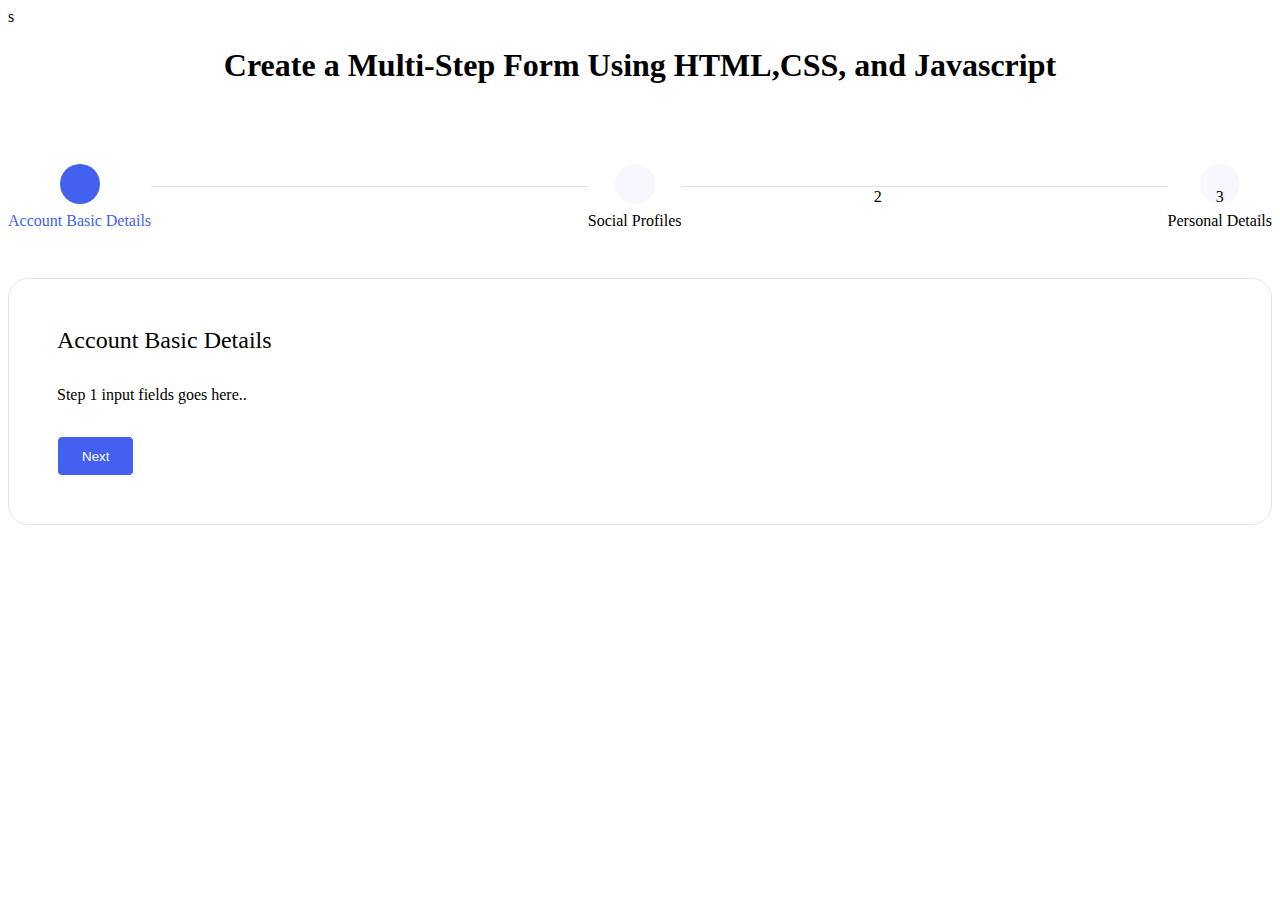
<file: index.html>
s<!DOCTYPE html>
<html lang="en">
<head>
    <meta charset="UTF-8" />
    <meta http-equiv="X-UA-Compatiable" content="IE-edge"/>
    <meta name="viewport" content="width=device-width, initial-scale=1.0"/>
    <title>MULTI-STEP FORM</title>
    <link rel="stylesheet" href="style.css">
</head>
<body>
    <div>
        <h1>Create a Multi-Step Form Using HTML,CSS, and Javascript</h1>
        <div id="multi-step-form-container">
            <!--Form steps / Progress Bar -->
            <ul class="form-stepper form-stepper-horizontal text-center mx-auto pl-0">
                <!-- Step 1 -->
                 <li class="form-stepper-active text-center form-stepper-list" step="1">
                    <a class="mx-2">
                        <span class="form-stepper-circle">
                            <span>1</span>
                        </span>
                        <div class="label">Account Basic Details</div>
                    </a>
                 </li>
                 <!-- step 2 -->
                  <li class="form-stepper-unfinished text-center form-stepper-list" step="2">
                    <a class="mx-2">
                        <span class="form-stepper-circle text-muted">
                            <span>2</span>
                        </span>
                        <div class="label text-muted">Social Profiles</div>
                    </a>
                  </li>
                  <!-- Step 3 -->
                   <li class="form-stepper-unfinished text-center form-stepper-list" step="3">
                    <a class="mx-2">
                        <span class="form-stepper-circle text-muted">
                            <span>3</span>
                        </span>
                        <div class="label text-muted">Personal Details</div>
                    </a>
                   </li>
            </ul>
            <!-- step Wise Form Content -->
             <form id="userAccountSetupForm" name="userAccountSetupForm" enctype="multipart/form-data" method="POST">
                <!-- Step 1 Content -->
                 <section id="step-1" class="form-step">
                    <h2 class="font-normal">Account Basic Details</h2>
                    <!-- Step 1 input fields -->
                     <div class="mt-3">Step 1 input fields goes here..</div>
                     <div class="mt-3">
                        <button class="button btn-navigate-form-step" type="button" step_number="2">Next</button>
                     </div>
                 </section>
                 <!-- Step 2 Content default hidden on page load -->
                  <section id="step-2" class="form-step d-none">
                    <h2 class="font-normal">Social Profiles</h2>
                    <!-- Step 2 input fields -->
                     <div class="mt-3">Step 2 input fields goes here..</div>
                     <div class="mt-3">
                        <button class="button btn-navigate-form-step" type="button" step_number="1">Prev</button>
                        <button class="button btn-navigate-form-step" type="button" step_number="3">Next</button>
                     </div>
                  </section>
                  <!-- Step 3 Content,default hidden on page load -->
                   <section id="step-3" class="form-step d-none">
                    <h2 class="font-normal">Personal Details</h2>
                    <!-- Step 3 input fields -->
                     <div class="mt-3">Step 3 input fields goes here..</div>
                     <div class="mt-3">
                        <button class="button btn-navigate-form-step" type="button" step_number="2">Prev</button>
                        <button class="button submit-btn" type="submit">Save</button>
                     </div>   
                   </section>
             </form>
        </div>
    </div>
    <script src="script.js"></script>
</body>
</html>
</file>
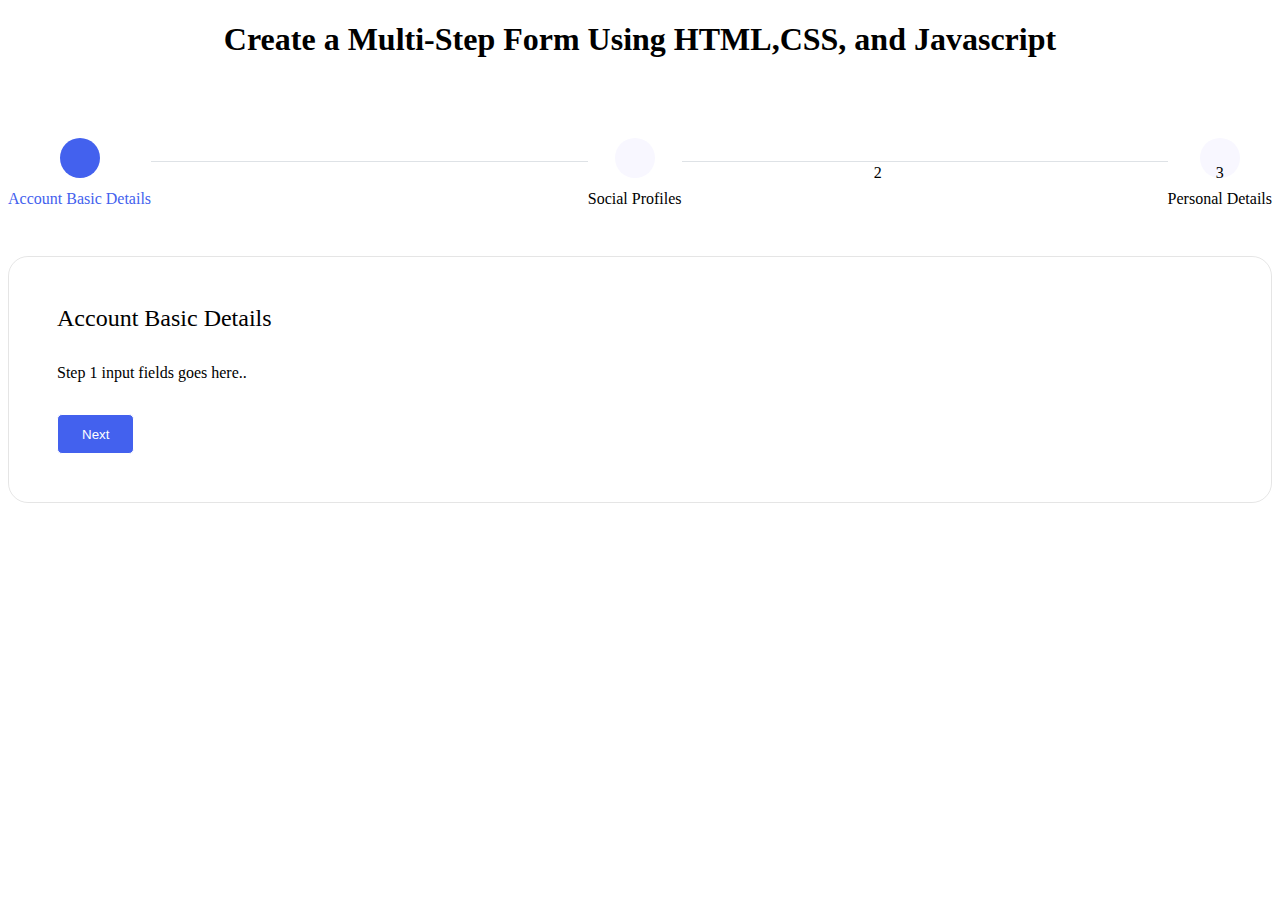
<file: project2.html>
<!DOCTYPE html>
<html lang="en">
<head>
    <meta charset="UTF-8" />
    <meta http-equiv="X-UA-Compatiable" content="IE-edge"/>
    <meta name="viewport" content="width=device-width, initial-scale=1.0"/>
    <title>MULTI-STEP FORM</title>
    <link rel="stylesheet" href="style.css">
</head>
<body>
    <div>
        <h1>Create a Multi-Step Form Using HTML,CSS, and Javascript</h1>
        <div id="multi-step-form-container">
            <!--Form steps / Progress Bar -->
            <ul class="form-stepper form-stepper-horizontal text-center mx-auto pl-0">
                <!-- Step 1 -->
                 <li class="form-stepper-active text-center form-stepper-list" step="1">
                    <a class="mx-2">
                        <span class="form-stepper-circle">
                            <span>1</span>
                        </span>
                        <div class="label">Account Basic Details</div>
                    </a>
                 </li>
                 <!-- step 2 -->
                  <li class="form-stepper-unfinished text-center form-stepper-list" step="2">
                    <a class="mx-2">
                        <span class="form-stepper-circle text-muted">
                            <span>2</span>
                        </span>
                        <div class="label text-muted">Social Profiles</div>
                    </a>
                  </li>
                  <!-- Step 3 -->
                   <li class="form-stepper-unfinished text-center form-stepper-list" step="3">
                    <a class="mx-2">
                        <span class="form-stepper-circle text-muted">
                            <span>3</span>
                        </span>
                        <div class="label text-muted">Personal Details</div>
                    </a>
                   </li>
            </ul>
            <!-- step Wise Form Content -->
             <form id="userAccountSetupForm" name="userAccountSetupForm" enctype="multipart/form-data" method="POST">
                <!-- Step 1 Content -->
                 <section id="step-1" class="form-step">
                    <h2 class="font-normal">Account Basic Details</h2>
                    <!-- Step 1 input fields -->
                     <div class="mt-3">Step 1 input fields goes here..</div>
                     <div class="mt-3">
                        <button class="button btn-navigate-form-step" type="button" step_number="2">Next</button>
                     </div>
                 </section>
                 <!-- Step 2 Content default hidden on page load -->
                  <section id="step-2" class="form-step d-none">
                    <h2 class="font-normal">Social Profiles</h2>
                    <!-- Step 2 input fields -->
                     <div class="mt-3">Step 2 input fields goes here..</div>
                     <div class="mt-3">
                        <button class="button btn-navigate-form-step" type="button" step_number="1">Prev</button>
                        <button class="button btn-navigate-form-step" type="button" step_number="3">Next</button>
                     </div>
                  </section>
                  <!-- Step 3 Content,default hidden on page load -->
                   <section id="step-3" class="form-step d-none">
                    <h2 class="font-normal">Personal Details</h2>
                    <!-- Step 3 input fields -->
                     <div class="mt-3">Step 3 input fields goes here..</div>
                     <div class="mt-3">
                        <button class="button btn-navigate-form-step" type="button" step_number="2">Prev</button>
                        <button class="button submit-btn" type="submit">Save</button>
                     </div>   
                   </section>
             </form>
        </div>
    </div>
    <script src="script.js"></script>
</body>
</html>
</file>
<file: style.css>
h1 {
    text-align: center;
}

h2 {
    margin: 0;
}

#multi-step-form-container {
    margin-top: 5rem;
}

.text-center {
    text-align: center;
}

.mx-auto {
    margin-left: auto;
    margin-right: auto;
}

.pl-0 {
    padding-left: 0;
}

.button {
    padding: 0.7rem 1.5rem;
    border: 1px solid;
    background-color: #4361ee;
    color: #fff;
    border-radius: 5px;
    cursor: pointer;     
}

.submit-btn {
    border: 1px solid;
    background-color: #0e9594;
}

.mt-3 {
    margin-top: 2rem;
}

.d-none {
    display: none;
}

.form-step {
    border: 1px solid rgba(0, 0, 0, 0.1);
    border-radius: 20px;
    padding: 3rem;
}

.font-normal {
    font-weight: normal;
}

ul.form-stepper {
    counter-reset: section;
    margin-bottom: 3rem;
}

ul.form-stepper .from-stepper-circle {
    position: relative;
}

ul.form-stepper .form-stepper-circle span {
    position: absolute;
    top: 50%;
    left: 50%;
    transform: translateY(-50%) translateX(-50%);
}

.form-stepper-horizontal {
    position: relative;
    display: -webkit-box;
    display: -ms-flexbox;
    display: flex;
    -webkit-box-pack: justify;
    -ms-flex-pack: justify;
    justify-content: space-between;
}

ul.form-stepper>li:not(:last-of-type) {
    margin-bottom: 0.625rem;
    -webkit-transition: margin-bottom 0.4s;
    -o-transition: margin-bottom 0.4s;
    transition: margin-bottom 0.4s;
}

.form-stepper-horizontal>li:not(:last-of-type) {
    margin-bottom: 0
    !important;
}

.form-stepper-horizontal li {
    position: relative;
    display: -webkit-box;
    display: -ms-flexbox;
    display: flex;
    -webkit-box-flex: 1;
    -ms-flex: 1;
    flex: 1;
    -webkit-box-align: start;
    -ms-flex-align: start;
    align-items: start;
    -webkit-transition: 0.5s;
    transition: 0.5s;
}

.form-stepper-horizontal li:not(:last-child):after {
    position: relative;
    -webkit-box-flex: 1;
    -ms-flex: 1;
    flex: 1;
    height: 1px;
    content: "";
    top: 32%;
}

.form-stepper-horizontal li:after {
    background-color: #dee2e6;
}

.form-stepper-horizontal li.form-stepper-completed:after {
    background-color: #4da3ff;
}

.form-stepper-horizontal li:last-child {
    flex: unset;
}

ul.form-stepper li a .form-stepper-circle {
    display: inline-block;
    width: 40px;
    height: 40px;
    margin-right: 0;
    line-height: 1.7rem;
    text-align: center;
    background: rgba(0, 0, 0, 0.38);
    border-radius: 50%;
}

.form-stepper .form-stepper-active .form-stepper-circle {
    background-color: #4361ee
    !important;
    color: #fff;
}

.form-stepper .form-stepper-active .label {
    color: #4361ee
    !important;
} 

.form-stepper .form-stepper-active .form-stepper-circle:hover {
    background-color: #4361ee
    !important;
    color: #fff !important;
}

.form-stepper .form-stepper-unfinished .form-stepper-circle {
    background-color: #f8f7ff;
}

.form-stepper .form-stepper-completed .form-stepper-circle {
    background-color: #0e9594
    !important;
    color: #fff;
}

.form-stepper .form-stepper-completed .label {
    color: #0e9594
    !important;
}

.form-stepper .form-stepper-completed .form-stepper-circle:hover {
    background-color: #0e9594
    !important;
    color: #fff !important;
}

.form-stepper .form-stepper-active span.text-muted {
    color: #fff !important;
}

.form-stepper .form-stepper-completed span.text-muted {
    color: #fff !important;
}

.form-stepper .label {
    font-size: 1rem;
    margin-top: 0.5rem;
}

.form-stepper a {
    cursor: default;
}
</file>
